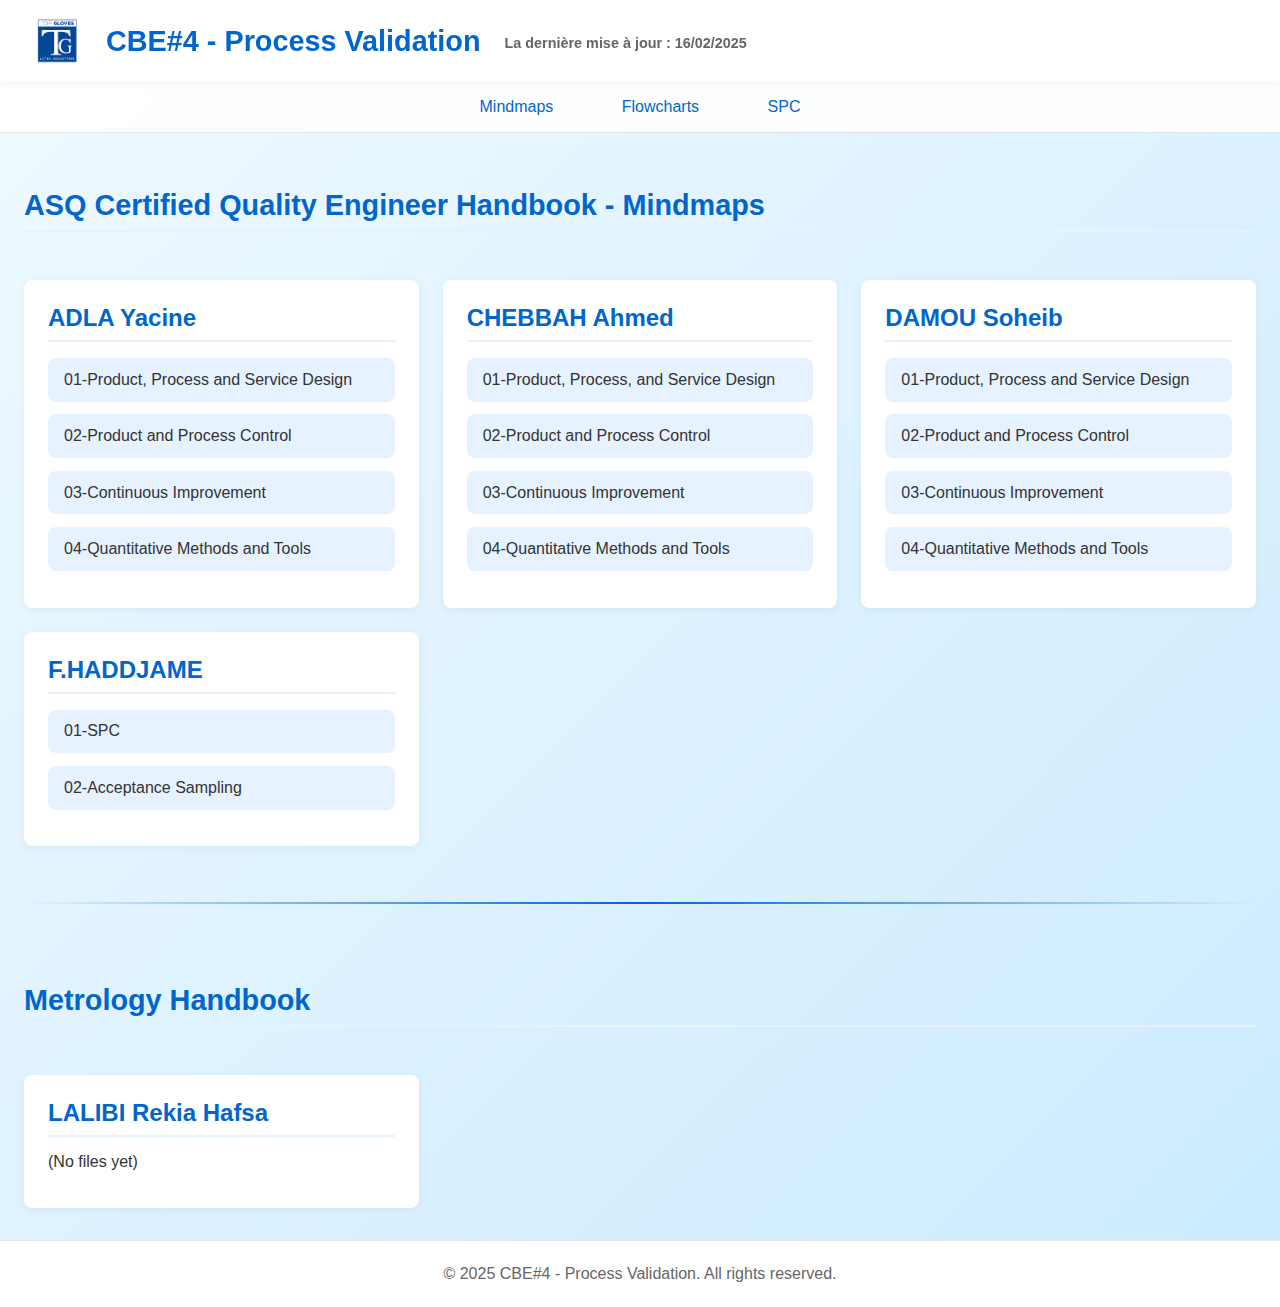
<file: index.html>
<!-- index.html (Mindmaps) -->
<!DOCTYPE html>
<html lang="en">
<head>
  <meta charset="UTF-8" />
  <title>CBE#4</title>
  <meta name="viewport" content="width=device-width, initial-scale=1.0" />
  <link rel="stylesheet" href="Styles.css">
</head>
<body>
<header>
  <div class="header-content">
  <img class="logo" src="Logotopglove.png" alt="CBE#4 Logo">
  <h1>CBE#4 - Process Validation</h1>
  <h2>La dernière mise à jour : 16/02/2025</h2>
</div>
</header>

<div class="nav-menu">
  <a href="index.html">Mindmaps</a>
  <a href="Flowcharts/flchart.html">Flowcharts</a>
  <a href="SPC/statisticpc.html">SPC</a>
</div>

<main>
  <h2 class="section-title">ASQ Certified Quality Engineer Handbook - Mindmaps</h2>

  <!-- ADLA Yacine Card -->
  <div class="card">
    <h2>ADLA Yacine</h2>
    <ul>
      <li><a href="Mindmaps/yacine_3.html">01-Product, Process and Service Design</a></li>
      <li><a href="Mindmaps/yacine_4.html">02-Product and Process Control</a></li>
      <li><a href="Mindmaps/yacine_5.html">03-Continuous Improvement</a></li>
      <li><a href="Mindmaps/yacine_6.html">04-Quantitative Methods and Tools</a></li>
    </ul>
  </div>

  <!-- CHEBBAH Ahmed Card -->
  <div class="card">
    <h2>CHEBBAH Ahmed</h2>
    <ul>
      <li><a href="Mindmaps/ahmed_3.html">01-Product, Process, and Service Design</a></li>
      <li><a href="Mindmaps/ahmed_4.html">02-Product and Process Control</a></li>
      <li><a href="Mindmaps/ahmed_5.html">03-Continuous Improvement</a></li>
      <li><a href="Mindmaps/ahmed_6.html">04-Quantitative Methods and Tools</a></li>
    </ul>
  </div>

  <!-- DAMOU Soheib Card -->
  <div class="card">
    <h2>DAMOU Soheib</h2>
    <ul>
      <li><a href="Mindmaps/damou_3.html">01-Product, Process and Service Design</a></li>
      <li><a href="Mindmaps/damou_4.html">02-Product and Process Control</a></li>
      <li><a href="Mindmaps/damou_5.html">03-Continuous Improvement</a></li>
      <li><a href="Mindmaps/damou_6.html">04-Quantitative Methods and Tools</a></li>
    </ul>
  </div>

  <!-- F.HADDJAME Card -->
  <div class="card">
    <h2>F.HADDJAME</h2>
    <ul>
      <li><a href="Mindmaps/hadjam_spc.html">01-SPC</a></li>
      <li><a href="Mindmaps/hadjam_acceptance_sampling.html">02-Acceptance Sampling</a></li>
    </ul>
  </div>
<hr>
<h2 class="section-title">Metrology Handbook</h2>
  <!-- LALIBI Rekia Hafsa Card -->
  <div class="card">
    <h2>LALIBI Rekia Hafsa</h2>
    <ul>
      <li>
        <div class="empty-group">(No files yet)</div>
      </li>
    </ul>
  </div>
</main>

<footer>&copy; 2025 CBE#4 - Process Validation. All rights reserved.</footer>

</body>
</html>
</file>
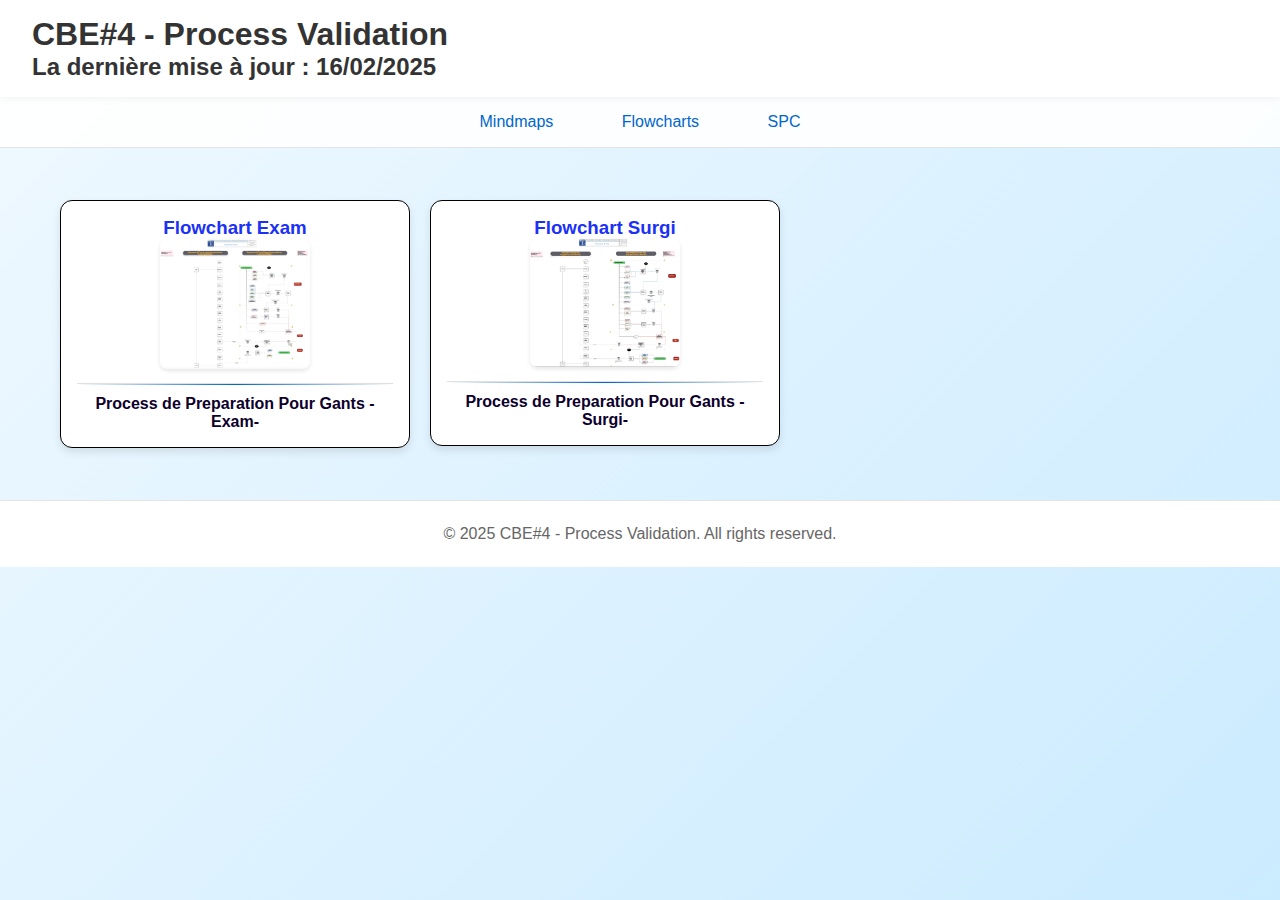
<file: Flowcharts/flchart.html>
<!DOCTYPE html>
<html lang="en">
<head>
  <meta charset="UTF-8" />
  <title>CBE#4 - Flowcharts</title>
  <meta name="viewport" content="width=device-width, initial-scale=1.0" />
  <link rel="stylesheet" href="../Styles.css">
  <link rel="stylesheet" href="../Fstyles.css">
</head>
<body>
  <header>
    <h1>CBE#4 - Process Validation</h1>
    <h2>La dernière mise à jour : 16/02/2025</h2>
  </header>

  <nav class="nav-menu">
    <a href="../index.html">Mindmaps</a>
    <a href="../Flowcharts/flchart.html">Flowcharts</a>
    <a href="../SPC/statisticpc.html">SPC</a>
  </nav>

  <main>
    <section class="cards-container">
      <div class="card2">
        <h3>Flowchart Exam</h3>
        <!-- Clicking the image will trigger the fullscreen lightbox in script.js -->
        <img src="../Flowcharts/exam.png" alt="Preparation" class="flowchart-img">
        <hr>
        <ul>
          <li>
            <a href="../Flowcharts/diagramme_de_flux_de_prep_exam_gloves.html">
              Process de Preparation Pour Gants -Exam-
            </a>
          </li>
        </ul>
      </div>

      <div class="card2">
        <h3>Flowchart Surgi</h3>
        <img src="../Flowcharts/surgi.png" alt="Preparation-surgi" class="flowchart-img">
        <hr>
        <ul>
          <li>
            <a href="../Flowcharts/diagramme_de_flux_de_prep_surgi_gloves.html">
              Process de Preparation Pour Gants -Surgi-
            </a>
          </li>
        </ul>
      </div>
    </section>

    <!-- The lightbox overlay (fullscreen container) is created dynamically by script.js -->
    <script src="../script.js"></script>
  </main>

  <footer>
    &copy; 2025 CBE#4 - Process Validation. All rights reserved.
  </footer>
</body>
</html>
</file>
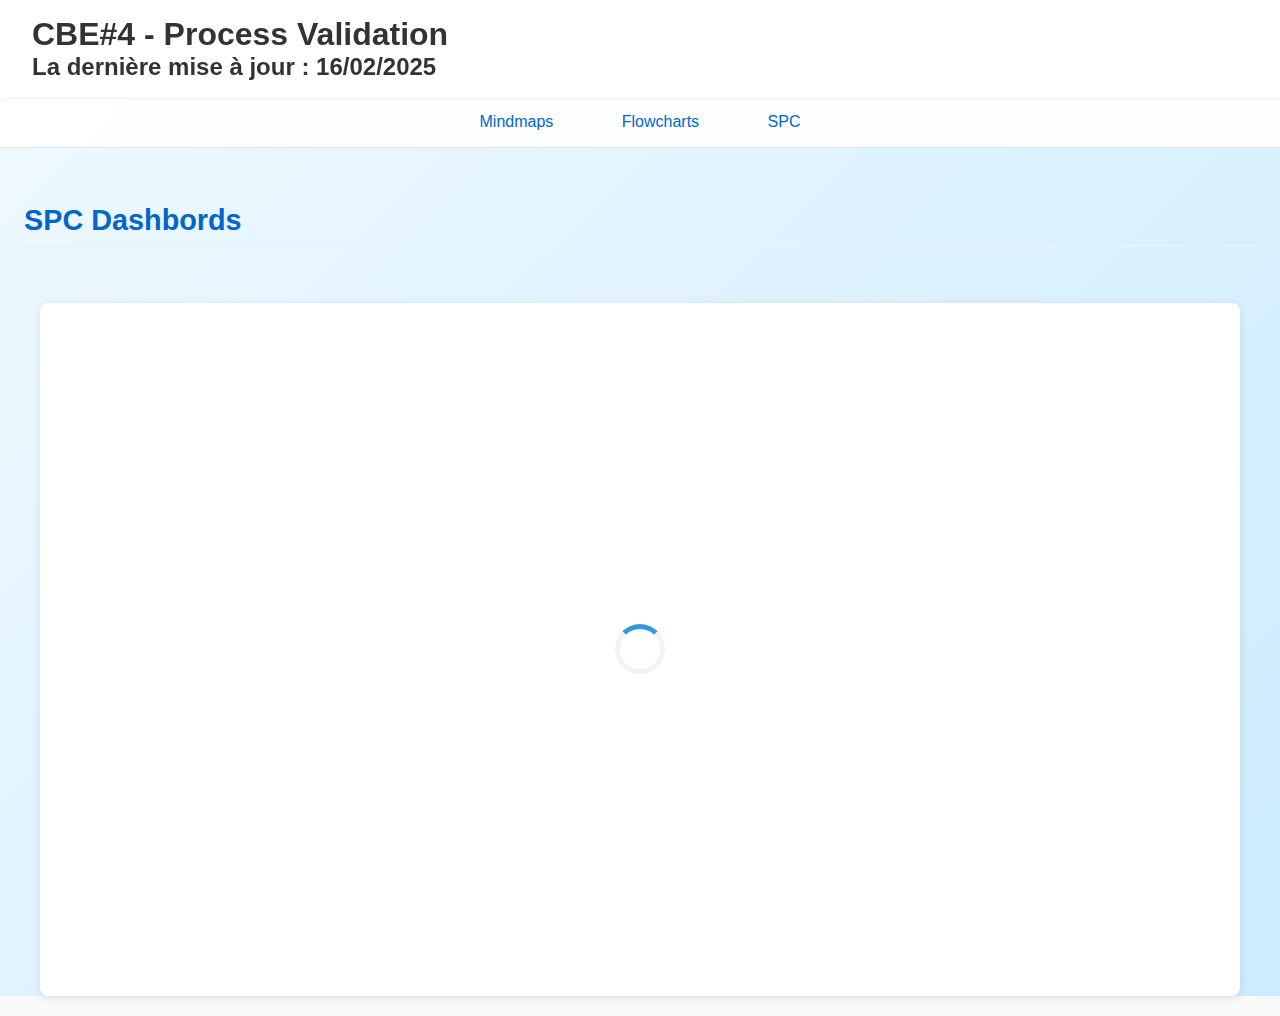
<file: SPC/statisticpc.html>
<!-- spc.html -->
<!DOCTYPE html>
<html lang="en">
<head>
  <meta charset="UTF-8" />
  <title>CBE#4 - SPC</title>
  <meta name="viewport" content="width=device-width, initial-scale=1.0" />
  <link rel="stylesheet" href="../Styles.css">
  <link rel="stylesheet" href="../Cstyles.css">
</head>
<body>
<header>
  <h1>CBE#4 - Process Validation</h1>
  <h2>La dernière mise à jour : 16/02/2025</h2>
</header>

<div class="nav-menu">
  <a href="../index.html">Mindmaps</a>
  <a href="../Flowcharts/flchart.html">Flowcharts</a>
  <a href="../SPC/statisticpc.html">SPC</a>
</div>

<main>
  <h2 class="section-title">SPC Dashbords</h2>
</main>
<main2>
  <div class="container">
    <div class="google-sheet-card">
      <div class="loader-container">
        <div class="loader"></div>
      </div>
      <iframe id="googleSheetFrame"
        src="https://docs.google.com/spreadsheets/d/e/2PACX-1vRAQqssp6Rp6oa6IKDDRUaqSXtFuvm_QKe7CLQqXG3UpMCLVy7AGHaW77stO1J5unzrPtY73XXZxUSa/pubhtml?widget=true&amp;headers=false"
        allowfullscreen="true"
        mozallowfullscreen="true"
        webkitallowfullscreen="true">
      </iframe>
    </div>
  </div>
  <script>
  document.addEventListener('DOMContentLoaded', () => {
    const iframe = document.getElementById('googleSheetFrame');
    const googleCard = document.querySelector('.google-sheet-card');
    
    // Hide loader once the iframe content is loaded
    iframe.addEventListener('load', () => {
      googleCard.classList.add("loaded");
    });
  });
</script>
  </main2>
</body>
</html>
</file>
<file: Styles.css>
:root {
  --primary: #0066cc;
  --primary-light: #e6f2ff;
  --card-bg: #ffffff;
  --radius: 8px;
  --text-color: #333;
  --transition-speed: 0.3s;
  --shadow-sm: 0 2px 8px rgba(0,0,0,0.05);
  --shadow-md: 0 4px 12px rgba(0,102,204,0.2);
}

/* Reset */
* {
  margin: 0;
  padding: 0;
  box-sizing: border-box;
}

body {
  font-family: 'Segoe UI', Tahoma, Geneva, Verdana, sans-serif;
  color: var(--text-color);
  background: linear-gradient(135deg, #f0f9ff, #cbebff);
  min-height: 100vh;
}

/* Header */
header {
  background: #fff;
  padding: 1rem 2rem;
  box-shadow: var(--shadow-sm);
  position: sticky;
  top: 0;
  z-index: 100;
}

.header-content {
  max-width: 1400px;
  margin: 0 auto;
  display: flex;
  align-items: center;
  gap: 1.5rem;
}

/* Bounce animation for the logo */
.header-content .logo {
  width: 50px;
  height: 50px;
  object-fit: contain;
  animation: logoBounce 0.8s ease-in-out;
}

@keyframes logoBounce {
  0% {
    transform: translateY(0);
  }
  50% {
    transform: translateY(-15%);
  }
  100% {
    transform: translateY(0);
  }
}

.header-content h1 {
  margin: 0;
  color: var(--primary);
  font-size: 1.8rem;
}

.header-content h2 {
  font-size: 0.9rem;
  color: #666;
  margin-top: 0.2rem;
}

/* Navigation */
.nav-menu {
  background: rgba(255, 255, 255, 0.9);
  padding: 1rem 0;
  text-align: center;
  border-bottom: 1px solid rgba(0,0,0,0.1);
}

.nav-menu a {
  color: var(--primary);
  text-decoration: none;
  padding: 0.5rem 1.5rem;
  margin: 0 0.5rem;
  border-radius: var(--radius);
  transition: all 0.3s;
  font-weight: 500;
}

.nav-menu a:hover {
  background: var(--primary);
  color: #fff;
  transform: translateY(-2px);
  box-shadow: var(--shadow-md);
}

/* Main Layout */
main {
  max-width: 1400px;
  margin: 2rem auto;
  padding: 0 1.5rem;
  display: grid;
  grid-template-columns: repeat(auto-fit, minmax(300px, 1fr));
  gap: 1.5rem;
}
.main2 {
  margin: 2rem auto;
    padding: 22px;
    width: 100%;
}
.section-title {
  grid-column: 1 / -1;
  color: var(--primary);
  font-size: 1.8rem;
  margin: 1.5rem 0;
  padding-bottom: 0.5rem;
  border-bottom: 2px solid var(--primary-light);
}

/* Cards */
.card {
  background: #fff;
  border-radius: var(--radius);
  box-shadow: var(--shadow-sm);
  padding: 1.5rem;
  transition: all var(--transition-speed);
}

.card:hover {
  transform: translateY(-5px);
  box-shadow: var(--shadow-md);
}

.card h2 {
  color: var(--primary);
  margin-bottom: 1rem;
  padding-bottom: 0.5rem;
  border-bottom: 2px solid var(--primary-light);
}

.card ul {
  list-style: none;
}

.card ul li {
  margin: 0.8rem 0;
}

.card ul li a {
  display: block;
  padding: 0.8rem 1rem;
  background: var(--primary-light);
  color: var(--text-color);
  text-decoration: none;
  border-radius: var(--radius);
  transition: all 0.3s;
}

.card ul li a:hover {
  background: var(--primary);
  color: #fff;
  transform: translateX(5px);
}

/* Separator line after 4th card (Metrology Handbook) */
hr {
  grid-column: 1 / -1;
  height: 2px;
  background: linear-gradient(to right, transparent, var(--primary), transparent);
  border: none;
  margin: 2rem 0;
}

/* Footer */
footer {
  background: #fff;
  padding: 1.5rem;
  text-align: center;
  margin-top: 2rem;
  color: #666;
  border-top: 1px solid rgba(0,0,0,0.1);
}


/* Responsive */
@media (max-width: 768px) {
  .header-content {
    flex-direction: column;
    text-align: center;
    gap: 1rem;
  }
  
  .header-content .logo {
    width: 40px;
    height: 40px;
  }
  
  .nav-menu a {
    display: block;
    margin: 0.5rem 1rem;
  }
  
  main {
    grid-template-columns: 1fr;
  }
}
</file>
<file: Fstyles.css>
body {
  font-family: 'Segoe UI', Tahoma, Geneva, Verdana, sans-serif;
  color: var(--text-color);
  background: linear-gradient(135deg, #f0f9ff, #cbebff);
  min-height: 100vh;
}

/* Header */
header {
  background: #fff;
  padding: 1rem 2rem;
  box-shadow: var(--shadow-sm);
  position: sticky;
  top: 0;
  z-index: 100;
}

.header-content {
  max-width: 1400px;
  margin: 0 auto;
  display: flex;
  align-items: center;
  gap: 1.5rem;
}

/* Bounce animation for the logo */
.header-content .logo {
  width: 50px;
  height: 50px;
  object-fit: contain;
  animation: logoBounce 0.8s ease-in-out;
}

@keyframes logoBounce {
  0% {
    transform: translateY(0);
  }
  50% {
    transform: translateY(-15%);
  }
  100% {
    transform: translateY(0);
  }
}

.header-content h1 {
  margin: 0;
  color: var(--primary);
  font-size: 1.8rem;
}

.header-content h2 {
  font-size: 0.9rem;
  color: #666;
  margin-top: 0.2rem;
}

/* Navigation */
.nav-menu {
  background: rgba(255, 255, 255, 0.9);
  padding: 1rem 0;
  text-align: center;
  border-bottom: 1px solid rgba(0,0,0,0.1);
}

.nav-menu a {
  color: var(--primary);
  text-decoration: none;
  padding: 0.5rem 1.5rem;
  margin: 0 0.5rem;
  border-radius: var(--radius);
  transition: all 0.3s;
  font-weight: 500;
}

.nav-menu a:hover {
  background: var(--primary);
  color: #fff;
  transform: translateY(-2px);
  box-shadow: var(--shadow-md);
}
/* Section title */
.section-title2 {
  text-align: center;
  margin-top: 20px;
}

/* Flex container to display cards side by side */
.cards-container {
  display: flex;
  flex-direction: row; /* explicit, though row is default */
  justify-content: left;
  align-items: flex-start;
  gap: 20px;
  padding: 20px;
  flex-wrap: wrap;
  animation: fadeIn 1.2s ease-out;
  width: 100%;
  max-width: 1200px; /* adjust as needed */
  margin: 0 auto;
}

/* Card Styling */
.card2 {
  background-color: #ffffff;
  width: 350px;
  border: 1px solid #000000;
  border-radius: 12px;
  padding: 16px;
  box-shadow: 0 4px 8px rgba(0, 0, 0, 0.1);
  text-align: center;
  transition: transform 0.3s ease, box-shadow 0.3s ease;
}

/* Card Heading */
.card2 h3 {
  margin-top: 0;
  size: 14px;
  color: #1b31f8;
}

/* Horizontal Rule */
.card2 hr {
  border: none;
  border-top: 1px solid #e0e0e0;
  margin: 10px 0;
}

/* List Styles */
.card2 ul {
  list-style: none;
  padding: 0;
}

.card2 ul li a { 
  color: #0d002b; 
  text-decoration: blue;
  font-weight: bold; 
}

/* Card Image Styling */
.card2 img {
  max-width: 150px;
  height: auto;
  border-radius: 8px;
  cursor: zoom-in;
  transition: transform 0.3s ease;
  box-shadow: 0 2px 4px rgba(0, 0, 0, 0.1);
}

/* Hover Effect for Cards */
.card2:hover {
  transform: translateY(-5px);
  box-shadow: 0 6px 12px rgba(0, 0, 0, 0.15);
}

/* Fullscreen Lightbox Container (created dynamically in JS) */
#fullscreen-container {
  position: fixed;
  top: 0;
  left: 0;
  right: 0;
  bottom: 0;
  background: rgba(0, 0, 0, 0.8);
  display: none;
  align-items: center;
  justify-content: center;
  z-index: 1000;
}

#fullscreen-container.active {
  display: flex;
}

#fullscreen-image {
  max-width: 90%;
  max-height: 90%;
  transition: transform 0.3s ease;
}

/* Zoom Controls */
.zoom-controls {
  position: absolute;
  bottom: 20px;
  display: flex;
  gap: 10px;
}

.zoom-btn {
  background-color: rgba(255, 255, 255, 0.8);
  border: none;
  padding: 10px;
  font-size: 1.2em;
  border-radius: 5px;
  cursor: pointer;
}

/* Fade In Animation */
@keyframes fadeIn {
  from { opacity: 0; transform: translateY(20px); }
  to   { opacity: 1; transform: translateY(0); }
}

/* Responsive Adjustments */
@media (max-width: 768px) {
  .cards-container {
    flex-direction: column;
    align-items: center;
  }
}
</file>
<file: Cstyles.css>
/* Universal styling */
* {
  box-sizing: border-box;
}
:root {
  --primary-color: #3498db;
  --background-color: #f9f9f9;
  --text-color: #333;
}
body, html {
  margin: 0;
  padding: 0;
  width: 100%;
  background-color: var(--background-color);
  font-family: Arial, sans-serif;
  color: var(--text-color);
}
.container {
  width: 100%;
  max-width: 1200px;
  margin: 20px auto;
  padding: 20px;
  background: #fff;
  border-radius: 8px;
  box-shadow: 0 2px 8px rgba(0, 0, 0, 0.1);
}
/* Responsive wrapper - aspect ratio set to 16:9, adjust as needed */
.google-sheet-card {
  position: relative;
  overflow: hidden;
  padding-top: 56.25%; /* (9 / 16 * 100) to maintain 16:9 ratio */
}
/* Adjusted iframe with scaling */
.google-sheet-card iframe {
  position: absolute;
  top: 0;
  left: 0;
  width: 140%; /* Expanded width to account for scaling */
  height: 140%;
  border: none;
  border-radius: 4px;
  transform: scale(0.7);
  transform-origin: top left;
}
/* Loading Animation Styles */
.loader-container {
  position: absolute;
  top: 0;
  left: 0;
  width: 100%;
  height: 100%;
  display: flex;
  justify-content: center;
  align-items: center;
  background-color: rgba(255, 255, 255, 0.9);
  z-index: 1000;
}
.loader {
  width: 50px;
  height: 50px;
  border: 5px solid #f3f3f3;
  border-radius: 50%;
  border-top: 5px solid var(--primary-color);
  animation: spin 1s linear infinite;
}
@keyframes spin {
  0% { transform: rotate(0deg); }
  100% { transform: rotate(360deg); }
}
/* Hide loader when content is loaded */
.loaded .loader-container {
  display: none;
}
/* Responsive styling for smaller screens */
@media (max-width: 768px) {
  .container {
    padding: 10px;
  }
  .tabs {
    flex-direction: column;
  }
  .tab {
    text-align: center;
    border-bottom: 1px solid #eee;
  }
  .google-sheet-card iframe {
    height: 60vh;
  }
}
/* Responsive styling for very large screens */
@media (min-width: 1920px) {
  .google-sheet-card iframe {
    height: 80vh;
  }
}
</file>
